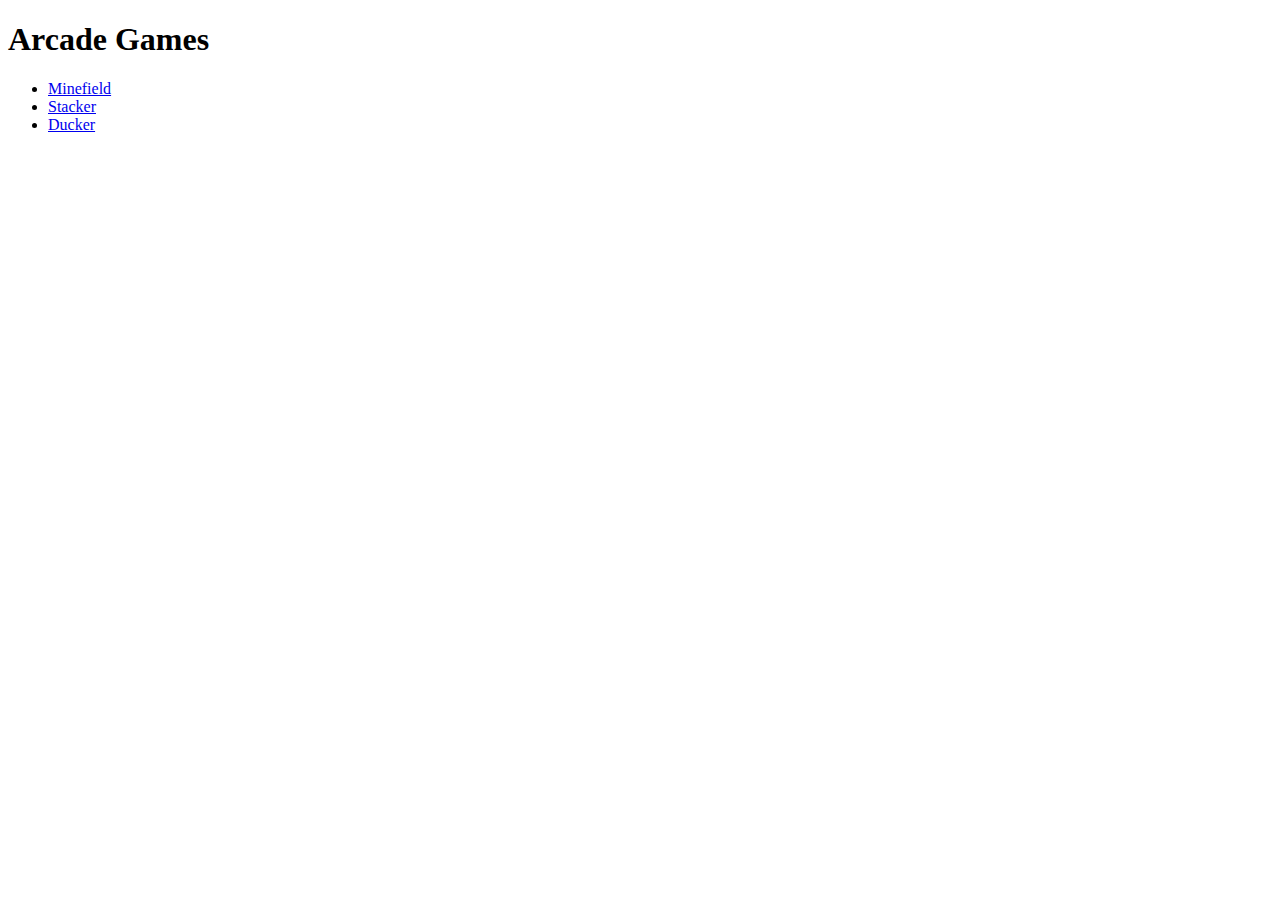
<file: index.html>
<!DOCTYPE html>

<html>
  <head>
    <title>Arcade Games</title>
  </head>

  <body>
    <h1>Arcade Games</h1>
    <ul>
      <li><a href="https://martina-torce.github.io/arcade-style-games/minefield/">Minefield</a></li>
      <li><a href="https://martina-torce.github.io/arcade-style-games/stacker/">Stacker</a></li>
      <li><a href="https://martina-torce.github.io/arcade-style-games/ducker/">Ducker</a></li>
    </ul>
  </body>
</html>
</file>
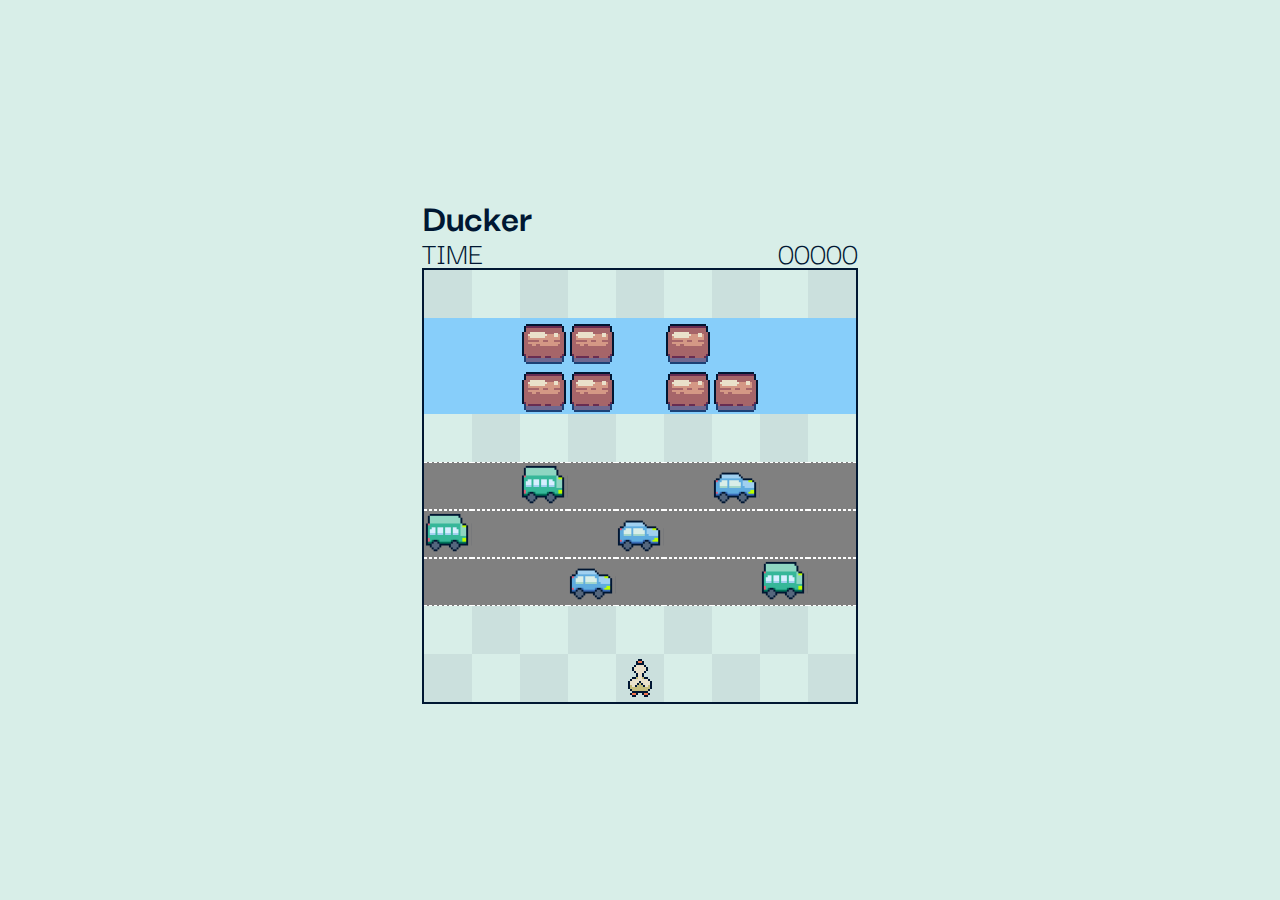
<file: ducker/index.html>
<!DOCTYPE html>

<html>
  <head>
    <meta charset="UTF-8" />
    <meta name="viewport" content="width=device-width, initial-scale=1" />
    <title>Minefield</title>

    <!-- Fonts from Google Fonts -->
    <link rel="preconnect" href="https://fonts.googleapis.com" />
    <link rel="preconnect" href="https://fonts.gstatic.com" crossorigin />
    <link
      href="https://fonts.googleapis.com/css2?family=Darker+Grotesque:wght@700&family=Press+Start+2P&display=swap"
      rel="stylesheet"
    />

    <link rel="stylesheet" href="style.css" />
  </head>

  <body>
    <!-- Contains the entire game -->
    <div class="game-container">
      <!-- Contains title and score tracker-->
      <div class="game-panel">
        <h1>Ducker</h1>

        <!-- Score tracker -->
        <div class="game-score">
          <span class="score-label">TIME</span>
          <span class="score-counter">00000</span>
        </div>
      </div>

      <!-- Contains the game minus game panel -->
      <div class="game-board">
        <div class="grid">
          <!-- Contains the cells -->
        </div>

        <!-- End-game screen -->
        <div class="end-game-screen hidden">
          <h2 class="end-game-text"></h2>
          <button class="play-again">Play Again</button>
        </div>
      </div>
    </div>

    <script type="text/Javascript" src="script.js"></script>
  </body>
</html>
</file>
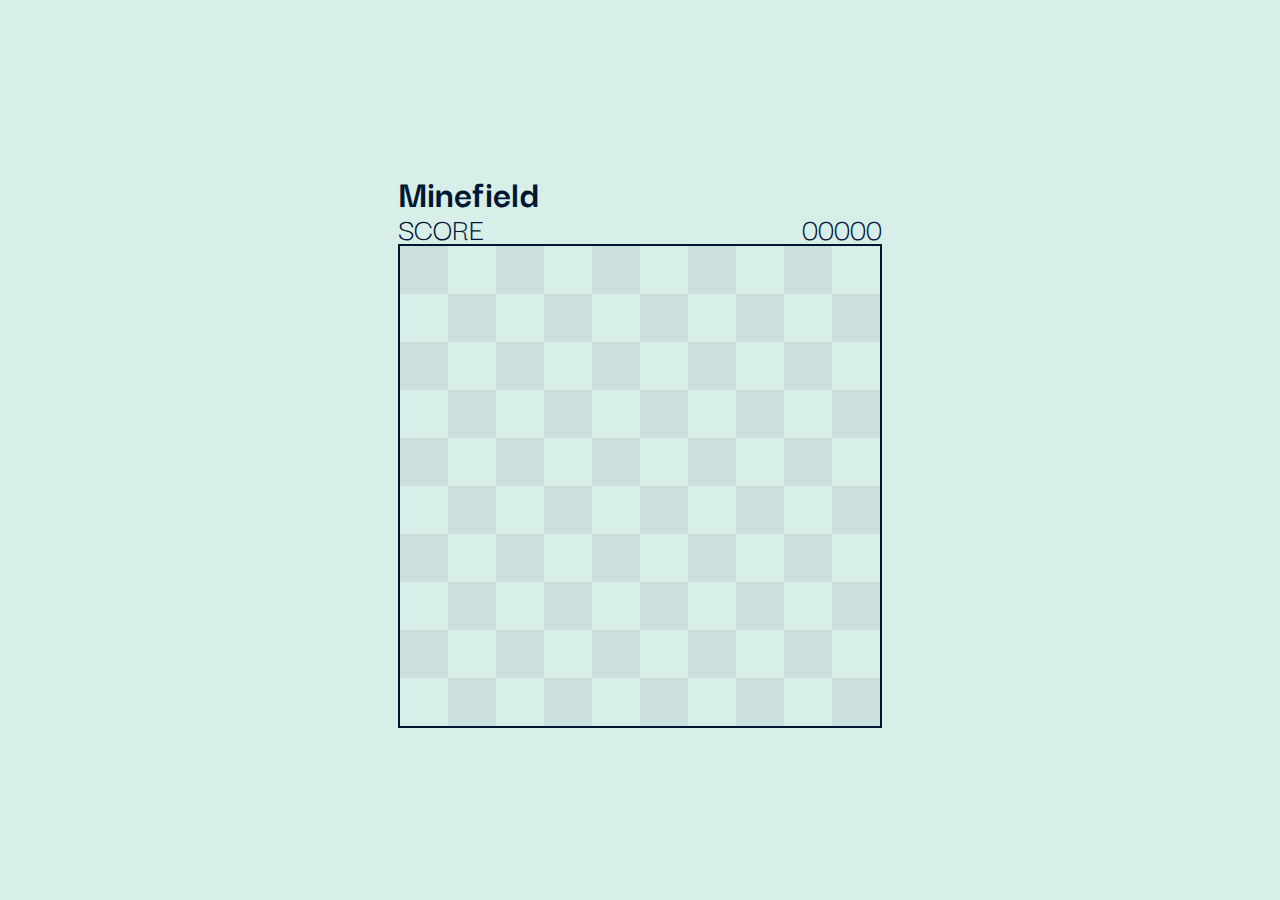
<file: minefield/index.html>
<!DOCTYPE html>

<html>

<head>
  <title>Minefield</title>

  <!-- Font: Darker Grotesque from Google Fonts -->
  <link rel="preconnect" href="https://fonts.googleapis.com">
  <link rel="preconnect" href="https://fonts.gstatic.com" crossorigin>
  <link href="https://fonts.googleapis.com/css2?family=Darker+Grotesque:wght@700&family=Press+Start+2P&display=swap"
    rel="stylesheet">

  <link rel="stylesheet" href="style.css">
</head>

<body>
  <!-- Contains the entire game -->
  <div class="game-container"> 
    <!-- Contains title and score tracker-->
    <div class="game-panel">
      <h1>Minefield</h1>
      <!-- Score tracker -->
      <div class="game-score"> 
        <span class="score-label">SCORE</span>
        <span class="score-counter">00000</span>
      </div>
    </div>

    <!-- Contains the game minus game panel -->
    <div class="game-board">
       <!-- Contains the cells -->
      <div class="grid"></div>

      <!-- End-game screen -->
      <div class="end-game-screen hidden">
        <h2 class="end-game-text"></h2>
        <button class="play-again">Play Again</button>
      </div>
    </div>
  </div>

  <script type="text/Javascript" src="script.js"></script>
</body>

</html>
</file>
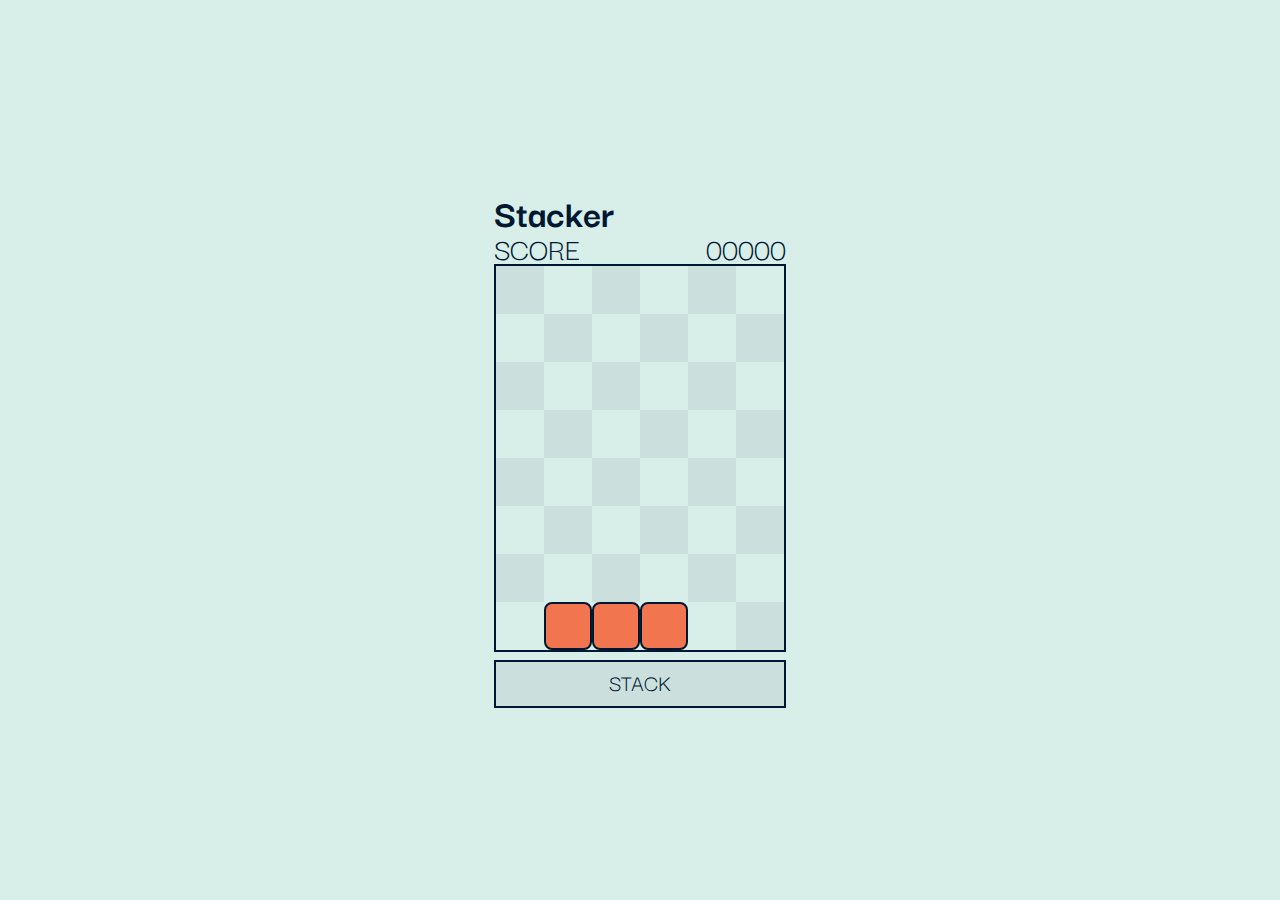
<file: stacker/index.html>
<!DOCTYPE html>

<html>
  <head>
    <meta charset="UTF-8" />
    <meta name="viewport" content="width=device-width, initial-scale=1.0" />
    <title>Stacker</title>

    <!-- Fonts from Google Fonts -->
    <link rel="preconnect" href="https://fonts.googleapis.com" />
    <link rel="preconnect" href="https://fonts.gstatic.com" crossorigin />
    <link
      href="https://fonts.googleapis.com/css2?family=Darker+Grotesque:wght@700&family=Press+Start+2P&display=swap"
      rel="stylesheet"
    />

    <link href="style.css" rel="stylesheet" />
  </head>

  <body>
    <!-- Contains the entire game -->
    <div class="game-container">
      <!-- Contains title and score tracker-->
      <header class="game-panel">
        <h1>Stacker</h1>

        <!-- Score tracker -->
        <div class="game-score">
          <span class="score-label">SCORE</span>
          <span class="score-counter">00000</span>
        </div>
      </header>

      <!-- Contains the game minus game panel -->
      <div class="game-board">
        <!-- Contains the cells -->
        <div class="grid"></div>

        <!-- End-game screen -->
        <div class="end-game-screen hidden">
          <h2 class="end-game-text"></h2>
          <button class="btn play-again">Play Again</button>
        </div>
      </div>

      <!-- Stack button -->
      <button class="btn btn-full stack">Stack</button>
    </div>

    <script src="script.js"></script>
  </body>
</html>
</file>
<file: ducker/style.css>
/*
COLOR PALETTE
  black: rgb(0, 23, 50); #001732;
  lost screen: rgb(241, 117, 78); #f1754e;
  won screen: rgb(78, 241, 187); #4ef1bb;
  bg-color: rgb(216, 238, 232);  #d8eee8;
  bg-dark-color: rgb(203, 224, 221); #cbe0dd;
  bg-darker-color: rgb(182, 203, 200); #b6cbc8;
  clicked-cell: rgb(157, 197, 199); #9dc5c7;

  font-family: 'Darker Grotesque', sans-serif;
  font-family: 'Press Start 2P', cursive;
*/

* {
  margin: 0;
  padding: 0;
  box-sizing: border-box;
}

body {
  padding: 16px;
  line-height: 1;
  color: rgb(0, 23, 50);
  background-color: rgb(216, 238, 232);
  font-family: "Darker Grotesque", sans-serif;
  display: flex;
  align-items: center;
  justify-content: center;
  height: 100vh;
}

.game-container {
  width: calc((48px * 9) + 4px);
}

/* Game panel */
h1 {
  font-size: 40px;
}

.game-score {
  font-size: 32px;
  display: flex;
  justify-content: space-between;
}

/* Game board */
.game-board {
  position: relative;
  border: 2px solid rgb(0, 23, 50);
}

.grid {
  width: calc(48px * 9);
  height: calc(48px * 9);
  display: flex;
  flex-wrap: wrap;
  align-content: flex-start;
}

.cell {
  width: 48px;
  height: 48px;
  cursor: pointer;
  background-size: contain;
}

.cell-dark {
  background-color: rgb(203, 224, 221);
}

.river {
  background-color: lightskyblue;
}

.road {
  border-top: 1px dashed white;
  border-bottom: 1px dashed white;
  background-color: gray;
}

.wood {
  background-image: url("images/wood.png");
}

.bus {
  background-image: url("images/bus.png");
}

.car {
  background-image: url("images/car.png");
}

.duck {
  background-image: url("images/duck-walk.gif");
}

.duck-arrived {
  background-image: url("images/duck-standing.png");
}

.duck-drowned {
  background-image: url("images/duck-drowned.png");
}
.duck-hit {
  background-image: url("images/duck-hit.png");
}

.river.duck {
  background-image: url("images/duck-walk.gif"), url("images/wood.png");
}

/* End-game screen */
.end-game-screen {
  position: absolute;
  top: 0;
  left: 0;
  right: 0;
  bottom: 0;

  display: flex;
  flex-direction: column;
  align-items: center;
  justify-content: center;
  text-transform: uppercase;
}

.win {
  background-color: rgba(78, 241, 187, 0.6);
}

.lose {
  background-color: rgba(241, 117, 78, 0.6);
}

.end-game-text {
  font-size: 48px;
  line-height: 1.2;
  font-family: "Press Start 2P", cursive;
  margin-bottom: 16px;
}

button {
  border: 2px solid rgb(0, 23, 50);
  font-size: 24px;
  font-family: "Darker Grotesque", sans-serif;
  text-transform: uppercase;
  padding: 4px 20px 8px 20px;
  cursor: pointer;
  background-color: rgb(203, 224, 221);
  color: rgb(0, 23, 50);
}

button:hover {
  background-color: rgb(182, 203, 200);
}

.hidden {
  display: none;
}

/* Media query for extra small devices (phones) */
@media only screen and (max-width: 600px) {
  h1 {
    font-size: 20px;
  }

  .game-score {
    font-size: 16px;
    display: flex;
    justify-content: space-between;
  }

  .game-container {
    width: calc(((48px * 9) + 4px) / 2);
  }

  .game-board {
    position: relative;
    border: 1px solid rgb(0, 23, 50);
  }

  .grid {
    width: calc((48px * 9) / 2);
    height: calc((48px * 9) / 2);
    display: flex;
    flex-wrap: wrap;
    align-content: flex-start;
  }

  .cell {
    width: 24px;
    height: 24px;
    cursor: pointer;
    background-size: contain;
  }

  .end-game-text {
    font-size: 24px;
    line-height: 1.2;
    font-family: "Press Start 2P", cursive;
    margin-bottom: 8px;
  }

  button {
    border: 1px solid rgb(0, 23, 50);
    font-size: 12px;
    font-family: "Darker Grotesque", sans-serif;
    text-transform: uppercase;
    padding: 2px 10px 4px 10px;
    cursor: pointer;
    background-color: rgb(203, 224, 221);
    color: rgb(0, 23, 50);
  }
}
</file>
<file: minefield/style.css>
/*
COLOR PALETTE
  black: rgb(0, 23, 50); #001732;
  lost screen: rgb(241, 117, 78); #f1754e;
  won screen: rgb(78, 241, 187); #4ef1bb;
  bg-color: rgb(216, 238, 232);  #d8eee8;
  bg-dark-color: rgb(203, 224, 221); #cbe0dd;
  bg-darker-color: rgb(182, 203, 200); #b6cbc8;
  clicked-cell: rgb(157, 197, 199); #9dc5c7;

  font-family: 'Darker Grotesque', sans-serif;
  font-family: 'Press Start 2P', cursive;
*/

* {
  margin: 0;
  padding: 0;
  box-sizing: border-box;
}

body {
  padding: 16px;
  line-height: 1;
  color: rgb(0, 23, 50);
  background-color: rgb(216, 238, 232);
  font-family: "Darker Grotesque", sans-serif;
  display: flex;
  align-items: center;
  justify-content: center;
  height: 100vh;
}

.game-container {
  width: 484px;
}

/* Game panel */
h1 {
  font-size: 40px;
}

.game-score {
  font-size: 32px;
  display: flex;
  justify-content: space-between;
}

/* Game board */
.game-board {
  position: relative;
  border: 2px solid rgb(0, 23, 50);
}

.grid {
  height: 480px;
  width: 480px;
  display: flex;
  flex-wrap: wrap;
  align-content: flex-start;
}

.cell {
  width: 48px;
  height: 48px;
  cursor: pointer;
}

.cell-dark {
  background-color: rgb(203, 224, 221);
}

.cell:hover,
.cell-clicked {
  background-color: rgb(157, 197, 199);
}

.cell-clicked,
.cell-bomb {
  cursor: not-allowed;
}

.cell-bomb {
  background-color: rgb(241, 117, 78);
  background-image: url("images/bomb.png");
  background-size: contain;
}

/* End-game screen */
.end-game-screen {
  position: absolute;
  top: 0;
  left: 0;
  right: 0;
  bottom: 0;

  display: flex;
  flex-direction: column;
  align-items: center;
  justify-content: center;
  text-transform: uppercase;
}

.win {
  background-color: rgba(78, 241, 187, 0.6);
}

.lose {
  background-color: rgba(241, 117, 78, 0.6);
}

.end-game-text {
  font-size: 48px;
  line-height: 1.2;
  font-family: "Press Start 2P", cursive;
  margin-bottom: 16px;
}

button {
  border: 2px solid rgb(0, 23, 50);
  font-size: 24px;
  font-family: "Darker Grotesque", sans-serif;
  text-transform: uppercase;
  padding: 4px 20px 8px 20px;
  cursor: pointer;
  background-color: rgb(203, 224, 221);
  color: rgb(0, 23, 50);
}

button:hover {
  background-color: rgb(182, 203, 200);
}

/* Utilities */
.hidden {
  display: none;
}

/* Media query for extra small devices (phones) */
@media only screen and (max-width: 600px) {
  h1 {
    font-size: 20px;
  }

  .game-score {
    font-size: 16px;
    display: flex;
    justify-content: space-between;
  }

  .game-container {
    width: 242px;
  }

  .game-board {
    position: relative;
    border: 1px solid rgb(0, 23, 50);
  }

  .grid {
    height: 240px;
    width: 240px;
    display: flex;
    flex-wrap: wrap;
    align-content: flex-start;
  }

  .cell {
    width: 24px;
    height: 24px;
    cursor: pointer;
  }

  .end-game-text {
    font-size: 24px;
    line-height: 1.2;
    font-family: "Press Start 2P", cursive;
    margin-bottom: 8px;
  }

  button {
    border: 1px solid rgb(0, 23, 50);
    font-size: 12px;
    font-family: "Darker Grotesque", sans-serif;
    text-transform: uppercase;
    padding: 2px 10px 4px 10px;
    cursor: pointer;
    background-color: rgb(203, 224, 221);
    color: rgb(0, 23, 50);
  }
}
</file>
<file: stacker/style.css>
/* 
COLOR PALETTE
  black: rgb(0, 23, 50); #001732;
  orange: rgb(241, 117, 78); #f1754e;
  bg-color: rgb(216, 238, 232);  #d8eee8;
  bg-dark-color: rgb(203, 224, 221); #cbe0dd;
  clicked-cell: rgb(157, 197, 199); #9dc5c7;
  transparent red: rgba(241, 117, 78, 0.7);

  font-family: 'Darker Grotesque', sans-serif;
  font-family: 'Press Start 2P', cursive;
*/

* {
  margin: 0;
  padding: 0;
  box-sizing: border-box;
}

body {
  padding: 16px;
  line-height: 1;
  color: rgb(0, 23, 50);
  background-color: rgb(216, 238, 232);
  font-family: "Darker Grotesque", sans-serif;
  display: flex;
  align-items: center;
  justify-content: center;
  height: 100vh;
}

.btn {
  border: 2px solid rgb(0, 23, 50);
  font-size: 24px;
  font-family: "Darker Grotesque", sans-serif;
  text-transform: uppercase;
  padding: 4px 20px 8px 20px;
  cursor: pointer;
  background-color: rgb(203, 224, 221);
  color: rgb(0, 23, 50);
}

.btn:hover {
  background-color: rgb(182, 203, 200);
}

.btn-full {
  width: 100%;
}

.game-container {
  width: calc((48px * 6) + 4px);
}

/* Game panel */
h1 {
  font-size: 40px;
}

.game-score {
  display: flex;
  justify-content: space-between;
  font-size: 32px;
}

/* Game board */
.game-board {
  position: relative;
  margin-bottom: 8px;
  border: 2px solid rgb(0, 23, 50);
}

.grid {
  width: calc((48px * 6) + 4px);
  display: flex;
  flex-wrap: wrap;
}

.cell {
  width: 48px;
  height: 48px;
  cursor: pointer;
}

.cell-dark {
  background-color: rgb(203, 224, 221);
}

.bar {
  background-color: #f1754e;
  border-radius: 8px;
  border: 2px solid rgb(0, 23, 50);
}

/* End-game screen */
.end-game-screen {
  position: absolute;
  top: 0;
  left: 0;
  right: 0;
  bottom: 0;

  align-items: center;
  justify-content: center;
  display: flex;
  flex-direction: column;
  text-align: center;
  gap: 16px;
}

.win {
  background-color: rgba(78, 241, 187, 0.7);
}

.lose {
  background-color: rgba(241, 117, 78, 0.6);
}

.end-game-text {
  font-size: 48px;
  font-family: "Press Start 2P", cursive;
  text-transform: uppercase;
}

/* Utilities */
.hidden {
  display: none;
}

.invisible {
  opacity: 0;
}

/* Media query for extra small devices (phones) */
@media only screen and (max-width: 600px) {
  h1 {
    font-size: 20px;
  }

  .game-score {
    font-size: 16px;
    display: flex;
    justify-content: space-between;
  }

  .game-container {
    width: calc(((48px * 6) + 4px) / 2);
  }

  .game-board {
    position: relative;
    margin-bottom: 4px;
    border: 1px solid rgb(0, 23, 50);
  }

  .grid {
    width: calc(((48px * 6) + 4px) / 2);
    display: flex;
    flex-wrap: wrap;
  }

  .cell {
    width: 24px;
    height: 24px;
    cursor: pointer;
  }

  .end-game-text {
    font-size: 24px;
    font-family: "Press Start 2P", cursive;
    text-transform: uppercase;
  }

  .btn {
    border: 1px solid rgb(0, 23, 50);
    font-size: 12px;
    font-family: "Darker Grotesque", sans-serif;
    text-transform: uppercase;
    padding: 2px 10px 4px 10px;
    cursor: pointer;
    background-color: rgb(203, 224, 221);
    color: rgb(0, 23, 50);
  }

  .invisible {
    opacity: 0;
  }
}
</file>
